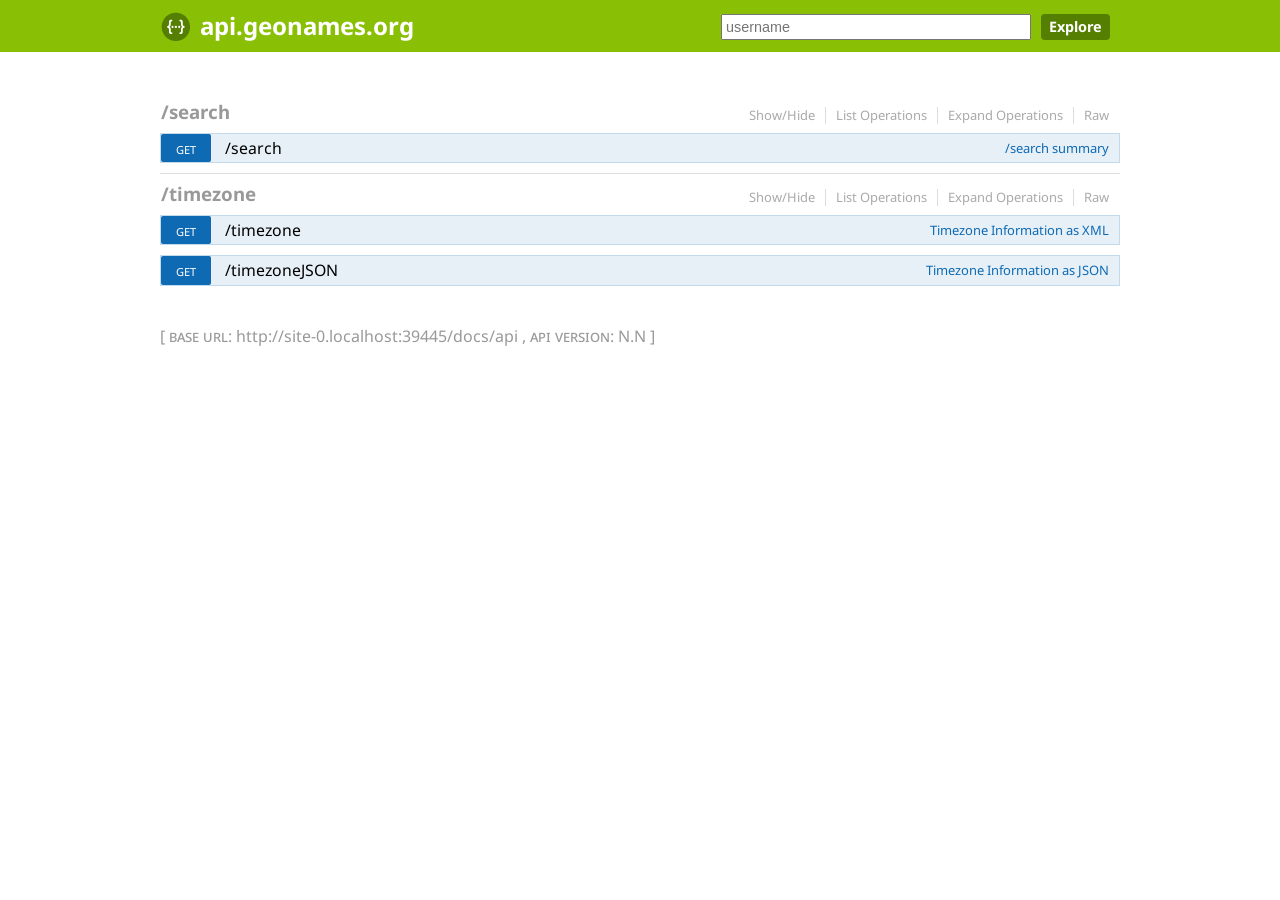
<file: index.html>
<!DOCTYPE html>
<html>
<head>

  <title>Papayer</title>

  <link href='//fonts.googleapis.com/css?family=Droid+Sans:400,700' rel='stylesheet' type='text/css'/>
  <link href='css/hightlight.default.css' media='screen' rel='stylesheet' type='text/css'/>
  <link href='css/screen.css' media='screen' rel='stylesheet' type='text/css'/>

</head>
<body>

  <div id="header">

    <div class="swagger-ui-wrap">

      <a id="logo" href="./">api.geonames.org</a>

      <form id="api_selector">

        <input type="hidden" id="input_baseUrl" name="baseUrl" placeholder="http://example.com/api"/>

        <div class='input'><input placeholder="username" id="input_apiKey" name="apiKey" type="text" value="demo"/></div>
        <div class='input'><a id="explore" href="#">Explore</a></div>

      </form>

    </div>

  </div>

  <div id="message-bar" class="swagger-ui-wrap">&nbsp;</div>
  <div id="swagger-ui-container" class="swagger-ui-wrap"></div>

  <script src='lib/jquery-1.8.0.min.js' type='text/javascript'></script>
  <script src='lib/jquery.slideto.min.js' type='text/javascript'></script>
  <script src='lib/jquery.wiggle.min.js' type='text/javascript'></script>
  <script src='lib/jquery.ba-bbq.min.js' type='text/javascript'></script>
  <script src='lib/handlebars-1.0.rc.1.js' type='text/javascript'></script>
  <script src='lib/underscore-min.js' type='text/javascript'></script>
  <script src='lib/backbone-min.js' type='text/javascript'></script>
  <script src='lib/swagger.js' type='text/javascript'></script>
  <script src='swagger-ui.js' type='text/javascript'></script>
  <script src='lib/highlight.7.3.pack.js' type='text/javascript'></script>

  <script type="text/javascript">
  
    $(function () {

      window.swaggerUi = new SwaggerUi
      (
        {
          discoveryUrl: location.origin + "/docs/api/api-docs.json",
          apiKeyName: "username",
          docExpansion: "list",

          dom_id: "swagger-ui-container",
          supportHeaderParams: false,
          supportedSubmitMethods: ['get', 'post', 'put'],

          onComplete: function( swaggerApi, swaggerUi )
          {
            $( 'pre code' ).each( function( i, e ) { hljs.highlightBlock( e ) } );
          },

          onFailure: function(data)
          {
          }
        }
      );

      window.swaggerUi.load();

    });

  </script>

</body>
</html>
</file>
<file: css/hightlight.default.css>
/*

Original style from softwaremaniacs.org (c) Ivan Sagalaev <Maniac@SoftwareManiacs.Org>

*/

pre code {
  display: block; padding: 0.5em;
  background: #F0F0F0;
}

pre code,
pre .subst,
pre .tag .title,
pre .lisp .title,
pre .clojure .built_in,
pre .nginx .title {
  color: black;
}

pre .string,
pre .title,
pre .constant,
pre .parent,
pre .tag .value,
pre .rules .value,
pre .rules .value .number,
pre .preprocessor,
pre .ruby .symbol,
pre .ruby .symbol .string,
pre .aggregate,
pre .template_tag,
pre .django .variable,
pre .smalltalk .class,
pre .addition,
pre .flow,
pre .stream,
pre .bash .variable,
pre .apache .tag,
pre .apache .cbracket,
pre .tex .command,
pre .tex .special,
pre .erlang_repl .function_or_atom,
pre .markdown .header {
  color: #800;
}

pre .comment,
pre .annotation,
pre .template_comment,
pre .diff .header,
pre .chunk,
pre .markdown .blockquote {
  color: #888;
}

pre .number,
pre .date,
pre .regexp,
pre .literal,
pre .smalltalk .symbol,
pre .smalltalk .char,
pre .go .constant,
pre .change,
pre .markdown .bullet,
pre .markdown .link_url {
  color: #080;
}

pre .label,
pre .javadoc,
pre .ruby .string,
pre .decorator,
pre .filter .argument,
pre .localvars,
pre .array,
pre .attr_selector,
pre .important,
pre .pseudo,
pre .pi,
pre .doctype,
pre .deletion,
pre .envvar,
pre .shebang,
pre .apache .sqbracket,
pre .nginx .built_in,
pre .tex .formula,
pre .erlang_repl .reserved,
pre .prompt,
pre .markdown .link_label,
pre .vhdl .attribute,
pre .clojure .attribute,
pre .coffeescript .property {
  color: #88F
}

pre .keyword,
pre .id,
pre .phpdoc,
pre .title,
pre .built_in,
pre .aggregate,
pre .css .tag,
pre .javadoctag,
pre .phpdoc,
pre .yardoctag,
pre .smalltalk .class,
pre .winutils,
pre .bash .variable,
pre .apache .tag,
pre .go .typename,
pre .tex .command,
pre .markdown .strong,
pre .request,
pre .status {
  font-weight: bold;
}

pre .markdown .emphasis {
  font-style: italic;
}

pre .nginx .built_in {
  font-weight: normal;
}

pre .coffeescript .javascript,
pre .javascript .xml,
pre .tex .formula,
pre .xml .javascript,
pre .xml .vbscript,
pre .xml .css,
pre .xml .cdata {
  opacity: 0.5;
}
</file>
<file: css/screen.css>
html, body, div, span, applet, object, iframe,
h1, h2, h3, h4, h5, h6, p, blockquote, pre,
a, abbr, acronym, address, big, cite, code,
del, dfn, em, img, ins, kbd, q, s, samp,
small, strike, strong, sub, sup, tt, var,
b, u, i, center,
dl, dt, dd, ol, ul, li,
fieldset, form, label, legend,
table, caption, tbody, tfoot, thead, tr, th, td,
article, aside, canvas, details, embed,
figure, figcaption, footer, header, hgroup,
menu, nav, output, ruby, section, summary,
time, mark, audio, video {
    margin: 0;
    padding: 0;
    border: 0;
    font-size: 100%;
    font: inherit;
    vertical-align: baseline;
}

body {
    line-height: 1;
}

ol, ul {
    list-style: none;
}

table {
    border-collapse: collapse;
    border-spacing: 0;
}

caption, th, td {
    text-align: left;
    font-weight: normal;
    vertical-align: middle;
}

q, blockquote {
    quotes: none;
}

q:before, q:after, blockquote:before, blockquote:after {
    content: "";
    content: none;
}

a img {
    border: none;
}

article, aside, details, figcaption, figure, footer, header, hgroup, menu, nav, section, summary {
    display: block;
}

h1 a, h2 a, h3 a, h4 a, h5 a, h6 a {
    text-decoration: none;
}

h1 a:hover, h2 a:hover, h3 a:hover, h4 a:hover, h5 a:hover, h6 a:hover {
    text-decoration: underline;
}

h1 span.divider, h2 span.divider, h3 span.divider, h4 span.divider, h5 span.divider, h6 span.divider {
    color: #aaaaaa;
}

h1 {
    color: black;
    font-size: 1.5em;
    line-height: 1.3em;
    padding: 10px 0 10px 0;
    font-family: "Droid Sans", sans-serif;
    font-weight: bold;
}

h2 {
    color: black;
    font-size: 1.3em;
    padding: 10px 0 10px 0;
}

h2 a {
    color: black;
}

h2 span.sub {
    font-size: 0.7em;
    color: #999999;
    font-style: italic;
}

h2 span.sub a {
    color: #777777;
}

h3 {
    color: black;
    font-size: 1.1em;
    padding: 10px 0 10px 0;
}

.heading_with_menu {
    float: none;
    clear: both;
    overflow: hidden;
    display: block;
}

.heading_with_menu h1, .heading_with_menu h2, .heading_with_menu h3, .heading_with_menu h4, .heading_with_menu h5, .heading_with_menu h6 {
    display: block;
    clear: none;
    float: left;
    -moz-box-sizing: border-box;
    -webkit-box-sizing: border-box;
    -ms-box-sizing: border-box;
    box-sizing: border-box;
    width: 60%;
}

.heading_with_menu ul {
    display: block;
    clear: none;
    float: right;
    -moz-box-sizing: border-box;
    -webkit-box-sizing: border-box;
    -ms-box-sizing: border-box;
    box-sizing: border-box;
    margin-top: 10px;
}

input.parameter {
    width: 300px;
    border: 1px solid #aaa;
}

.body-textarea {
    width: 300px;
    height: 100px;
    border: 1px solid #aaa;
}

p {
    line-height: 1.4em;
    padding: 0 0 10px;
    color: #333333;
}

ol {
    margin: 0px 0 10px;
    padding: 0 0 0 18px;
    list-style-type: decimal;
}

ol li {
    padding: 5px 0px;
    font-size: 0.9em;
    color: #333333;
}

.markdown h3 {
    color: #547f00;
}

.markdown h4 {
    color: #666666;
}

.markdown pre {
    font-family: "Anonymous Pro", "Menlo", "Consolas", "Bitstream Vera Sans Mono", "Courier New", monospace;
    background-color: #fcf6db;
    border: 1px solid #e5e0c6;
    padding: 10px;
    margin: 0 0 10px 0;
}

.markdown pre code {
    line-height: 1.6em;
}

.markdown p code, .markdown li code {
    font-family: "Anonymous Pro", "Menlo", "Consolas", "Bitstream Vera Sans Mono", "Courier New", monospace;
    background-color: #f0f0f0;
    color: black;
    padding: 1px 3px;
}

.markdown ol, .markdown ul {
    font-family: "Droid Sans", sans-serif;
    margin: 5px 0 10px;
    padding: 0 0 0 18px;
    list-style-type: disc;
}

.markdown ol li, .markdown ul li {
    padding: 3px 0px;
    line-height: 1.4em;
    color: #333333;
}

div.gist {
    margin: 20px 0 25px 0 !important;
}

p.big, div.big p {
    font-size: 1em;
    margin-bottom: 10px;
}

span.weak {
    color: #666666;
}

span.blank, span.empty {
    color: #888888;
    font-style: italic;
}

a {
    color: #547f00;
}

b, strong {
    font-family: "Droid Sans", sans-serif;
    font-weight: bold;
}

.code {
    font-family: "Anonymous Pro", "Menlo", "Consolas", "Bitstream Vera Sans Mono", "Courier New", monospace;
}

pre {
    font-family: "Anonymous Pro", "Menlo", "Consolas", "Bitstream Vera Sans Mono", "Courier New", monospace;
    background-color: #fcf6db;
    border: 1px solid #e5e0c6;
    padding: 10px;
}

pre code {
    line-height: 1.6em;
}

.required {
    font-weight: bold;
}

table.fullwidth {
    width: 100%;
}

table thead tr th {
    padding: 5px;
    font-size: 0.9em;
    color: #666666;
    border-bottom: 1px solid #999999;
}

table tbody tr.offset {
    background-color: #f5f5f5;
}

table tbody tr td {
    padding: 6px;
    font-size: 0.9em;
    border-bottom: 1px solid #cccccc;
    vertical-align: top;
    line-height: 1.3em;
}

table tbody tr:last-child td {
    border-bottom: none;
}

table tbody tr.offset {
    background-color: #f0f0f0;
}

form.form_box {
    background-color: #ebf3f9;
    border: 1px solid #c3d9ec;
    padding: 10px;
}

form.form_box label {
    color: #0f6ab4 !important;
}

form.form_box input[type=submit] {
    display: block;
    padding: 10px;
}

form.form_box p {
    font-size: 0.9em;
    padding: 0 0 15px;
    color: #7e7b6d;
}

form.form_box p a {
    color: #646257;
}

form.form_box p strong {
    color: black;
}

form.form_box p.weak {
    font-size: 0.8em;
}

form.formtastic fieldset.inputs ol li p.inline-hints {
    margin-left: 0;
    font-style: italic;
    font-size: 0.9em;
    margin: 0;
}

form.formtastic fieldset.inputs ol li label {
    display: block;
    clear: both;
    width: auto;
    padding: 0 0 3px;
    color: #666666;
}

form.formtastic fieldset.inputs ol li label abbr {
    padding-left: 3px;
    color: #888888;
}

form.formtastic fieldset.inputs ol li.required label {
    color: black;
}

form.formtastic fieldset.inputs ol li.string input, form.formtastic fieldset.inputs ol li.url input, form.formtastic fieldset.inputs ol li.numeric input {
    display: block;
    padding: 4px;
    width: auto;
    clear: both;
}

form.formtastic fieldset.inputs ol li.string input.title, form.formtastic fieldset.inputs ol li.url input.title, form.formtastic fieldset.inputs ol li.numeric input.title {
    font-size: 1.3em;
}

form.formtastic fieldset.inputs ol li.text textarea {
    font-family: "Droid Sans", sans-serif;
    height: 250px;
    padding: 4px;
    display: block;
    clear: both;
}

form.formtastic fieldset.inputs ol li.select select {
    display: block;
    clear: both;
}

form.formtastic fieldset.inputs ol li.boolean {
    float: none;
    clear: both;
    overflow: hidden;
    display: block;
}

form.formtastic fieldset.inputs ol li.boolean input {
    display: block;
    float: left;
    clear: none;
    margin: 0 5px 0 0;
}

form.formtastic fieldset.inputs ol li.boolean label {
    display: block;
    float: left;
    clear: none;
    margin: 0;
    padding: 0;
}

form.formtastic fieldset.buttons {
    margin: 0;
    padding: 0;
}

form.fullwidth ol li.string input, form.fullwidth ol li.url input, form.fullwidth ol li.text textarea, form.fullwidth ol li.numeric input {
    width: 500px !important;
}

body {
    font-family: "Droid Sans", sans-serif;
}

body #content_message {
    margin: 10px 15px;
    font-style: italic;
    color: #999999;
}

body #header {
    background-color: #89bf04;
    padding: 14px;
}

body #header a#logo {
    font-size: 1.5em;
    font-weight: bold;
    text-decoration: none;
    background: transparent url(../images/logo_small.png) no-repeat left center;
    padding: 20px 0 20px 40px;
    color: white;
}

body #header form#api_selector {
    display: block;
    clear: none;
    float: right;
}

body #header form#api_selector .input {
    display: block;
    clear: none;
    float: left;
    margin: 0 10px 0 0;
}

body #header form#api_selector .input input {
    font-size: 0.9em;
    padding: 3px;
    margin: 0;
}

body #header form#api_selector .input input#input_baseUrl {
    width: 400px;
}

body #header form#api_selector .input input#input_apiKey {
    width: 300px;
}

body #header form#api_selector .input a#explore {
    display: block;
    text-decoration: none;
    font-weight: bold;
    padding: 6px 8px;
    font-size: 0.9em;
    color: white;
    background-color: #547f00;
    -moz-border-radius: 4px;
    -webkit-border-radius: 4px;
    -o-border-radius: 4px;
    -ms-border-radius: 4px;
    -khtml-border-radius: 4px;
    border-radius: 4px;
}

body #header form#api_selector .input a#explore:hover {
    background-color: #547f00;
}

body p#colophon {
    margin: 0 15px 40px 15px;
    padding: 10px 0;
    font-size: 0.8em;
    border-top: 1px solid #dddddd;
    font-family: "Droid Sans", sans-serif;
    color: #999999;
    font-style: italic;
}

body p#colophon a {
    text-decoration: none;
    color: #547f00;
}

body ul#resources {
    font-family: "Droid Sans", sans-serif;
    font-size: 0.9em;
}

body ul#resources li.resource {
    border-bottom: 1px solid #dddddd;
}

body ul#resources li.resource:last-child {
    border-bottom: none;
}

body ul#resources li.resource div.heading {
    border: 1px solid transparent;
    float: none;
    clear: both;
    overflow: hidden;
    display: block;
}

body ul#resources li.resource div.heading h2 {
    color: #999999;
    padding-left: 0;
    display: block;
    clear: none;
    float: left;
    font-family: "Droid Sans", sans-serif;
    font-weight: bold;
}

body ul#resources li.resource div.heading h2 a {
    color: #999999;
}

body ul#resources li.resource div.heading h2 a:hover {
    color: black;
}

body ul#resources li.resource div.heading ul.options {
    overflow: hidden;
    padding: 0;
    display: block;
    clear: none;
    float: right;
    margin: 14px 10px 0 0;
}

body ul#resources li.resource div.heading ul.options li {
    float: left;
    clear: none;
    margin: 0;
    padding: 2px 10px;
    border-right: 1px solid #dddddd;
}

body ul#resources li.resource div.heading ul.options li:first-child, body ul#resources li.resource div.heading ul.options li.first {
    padding-left: 0;
}

body ul#resources li.resource div.heading ul.options li:last-child, body ul#resources li.resource div.heading ul.options li.last {
    padding-right: 0;
    border-right: none;
}

body ul#resources li.resource div.heading ul.options li {
    color: #666666;
    font-size: 0.9em;
}

body ul#resources li.resource div.heading ul.options li a {
    color: #aaaaaa;
    text-decoration: none;
}

body ul#resources li.resource div.heading ul.options li a:hover {
    text-decoration: underline;
    color: black;
}

body ul#resources li.resource:hover div.heading h2 a, body ul#resources li.resource.active div.heading h2 a {
    color: black;
}

body ul#resources li.resource:hover div.heading ul.options li a, body ul#resources li.resource.active div.heading ul.options li a {
    color: #555555;
}

body ul#resources li.resource ul.endpoints li.endpoint ul.operations li.operation code {
    background-color: #fff;
    border-radius: 2px;
    padding-left: 4px;
    padding-right: 4px;
}

body ul#resources li.resource ul.endpoints li.endpoint ul.operations li.operation.get {
    float: none;
    clear: both;
    overflow: hidden;
    display: block;
    margin: 0 0 10px;
    padding: 0;
}

body ul#resources li.resource ul.endpoints li.endpoint ul.operations li.operation.get div.heading {
    float: none;
    clear: both;
    overflow: hidden;
    display: block;
    margin: 0;
    padding: 0;
    background-color: #e7f0f7;
    border: 1px solid #c3d9ec;
}

body ul#resources li.resource ul.endpoints li.endpoint ul.operations li.operation.get div.heading h3 {
    display: block;
    clear: none;
    float: left;
    width: auto;
    margin: 0;
    padding: 0;
    line-height: 1.1em;
    color: black;
}

body ul#resources li.resource ul.endpoints li.endpoint ul.operations li.operation.get div.heading h3 span {
    margin: 0;
    padding: 0;
}

body ul#resources li.resource ul.endpoints li.endpoint ul.operations li.operation.get div.heading h3 span.http_method a {
    text-transform: uppercase;
    background-color: #0f6ab4;
    text-decoration: none;
    color: white;
    display: inline-block;
    width: 50px;
    font-size: 0.7em;
    text-align: center;
    padding: 7px 0 4px 0;
    -moz-border-radius: 2px;
    -webkit-border-radius: 2px;
    -o-border-radius: 2px;
    -ms-border-radius: 2px;
    -khtml-border-radius: 2px;
    border-radius: 2px;
}

body ul#resources li.resource ul.endpoints li.endpoint ul.operations li.operation.get div.heading h3 span.path {
    padding-left: 10px;
}

body ul#resources li.resource ul.endpoints li.endpoint ul.operations li.operation.get div.heading h3 span.path a {
    color: black;
    text-decoration: none;
}

body ul#resources li.resource ul.endpoints li.endpoint ul.operations li.operation.get div.heading h3 span.path a:hover {
    text-decoration: underline;
}

body ul#resources li.resource ul.endpoints li.endpoint ul.operations li.operation.get div.heading ul.options {
    overflow: hidden;
    padding: 0;
    display: block;
    clear: none;
    float: right;
    margin: 6px 10px 0 0;
}

body ul#resources li.resource ul.endpoints li.endpoint ul.operations li.operation.get div.heading ul.options li {
    float: left;
    clear: none;
    margin: 0;
    padding: 2px 10px;
    border-right: 1px solid #dddddd;
}

body ul#resources li.resource ul.endpoints li.endpoint ul.operations li.operation.get div.heading ul.options li:first-child, body ul#resources li.resource ul.endpoints li.endpoint ul.operations li.operation.get div.heading ul.options li.first {
    padding-left: 0;
}

body ul#resources li.resource ul.endpoints li.endpoint ul.operations li.operation.get div.heading ul.options li:last-child, body ul#resources li.resource ul.endpoints li.endpoint ul.operations li.operation.get div.heading ul.options li.last {
    padding-right: 0;
    border-right: none;
}

body ul#resources li.resource ul.endpoints li.endpoint ul.operations li.operation.get div.heading ul.options li {
    border-right-color: #c3d9ec;
    color: #0f6ab4;
    font-size: 0.9em;
}

body ul#resources li.resource ul.endpoints li.endpoint ul.operations li.operation.get div.heading ul.options li a {
    color: #0f6ab4;
    text-decoration: none;
}

body ul#resources li.resource ul.endpoints li.endpoint ul.operations li.operation.get div.heading ul.options li a:hover, body ul#resources li.resource ul.endpoints li.endpoint ul.operations li.operation.get div.heading ul.options li a:active, body ul#resources li.resource ul.endpoints li.endpoint ul.operations li.operation.get div.heading ul.options li a.active {
    text-decoration: underline;
}

body ul#resources li.resource ul.endpoints li.endpoint ul.operations li.operation.get div.content {
    background-color: #ebf3f9;
    border: 1px solid #c3d9ec;
    border-top: none;
    padding: 10px;
    -moz-border-radius-bottomleft: 6px;
    -webkit-border-bottom-left-radius: 6px;
    -o-border-bottom-left-radius: 6px;
    -ms-border-bottom-left-radius: 6px;
    -khtml-border-bottom-left-radius: 6px;
    border-bottom-left-radius: 6px;
    -moz-border-radius-bottomright: 6px;
    -webkit-border-bottom-right-radius: 6px;
    -o-border-bottom-right-radius: 6px;
    -ms-border-bottom-right-radius: 6px;
    -khtml-border-bottom-right-radius: 6px;
    border-bottom-right-radius: 6px;
    margin: 0 0 20px;
}

body ul#resources li.resource ul.endpoints li.endpoint ul.operations li.operation.get div.content h4 {
    color: #0f6ab4;
    font-size: 1.1em;
    margin: 0;
    padding: 15px 0 5px;
}

body ul#resources li.resource ul.endpoints li.endpoint ul.operations li.operation.get div.content form input[type='text'].error {
    outline: 2px solid black;
    outline-color: #cc0000;
}

body ul#resources li.resource ul.endpoints li.endpoint ul.operations li.operation.get div.content div.sandbox_header {
    float: none;
    clear: both;
    overflow: hidden;
    display: block;
}

body ul#resources li.resource ul.endpoints li.endpoint ul.operations li.operation.get div.content div.sandbox_header input.submit {
    display: block;
    clear: none;
    float: left;
    padding: 6px 8px;
}

body ul#resources li.resource ul.endpoints li.endpoint ul.operations li.operation.get div.content div.sandbox_header img {
    display: block;
    clear: none;
    float: right;
}

body ul#resources li.resource ul.endpoints li.endpoint ul.operations li.operation.get div.content div.sandbox_header a {
    padding: 4px 0 0 10px;
    color: #6fa5d2;
    display: inline-block;
    font-size: 0.9em;
}

body ul#resources li.resource ul.endpoints li.endpoint ul.operations li.operation.get div.content div.response div.block pre {
    font-family: "Anonymous Pro", "Menlo", "Consolas", "Bitstream Vera Sans Mono", "Courier New", monospace;
    padding: 10px;
    font-size: 0.9em;
    max-height: 400px;
    overflow-y: auto;
}

body ul#resources li.resource ul.endpoints li.endpoint ul.operations li.operation.get div.content div.response div.block pre code {
    background-color: transparent;
    border-radius: 0;
    padding-left: 0;
    padding-right: 0;
  }

body ul#resources li.resource ul.endpoints li.endpoint ul.operations li.operation.post {
    float: none;
    clear: both;
    overflow: hidden;
    display: block;
    margin: 0 0 10px;
    padding: 0;
}

body ul#resources li.resource ul.endpoints li.endpoint ul.operations li.operation.post div.heading {
    float: none;
    clear: both;
    overflow: hidden;
    display: block;
    margin: 0;
    padding: 0;
    background-color: #e7f6ec;
    border: 1px solid #c3e8d1;
}

body ul#resources li.resource ul.endpoints li.endpoint ul.operations li.operation.post div.heading h3 {
    display: block;
    clear: none;
    float: left;
    width: auto;
    margin: 0;
    padding: 0;
    line-height: 1.1em;
    color: black;
}

body ul#resources li.resource ul.endpoints li.endpoint ul.operations li.operation.post div.heading h3 span {
    margin: 0;
    padding: 0;
}

body ul#resources li.resource ul.endpoints li.endpoint ul.operations li.operation.post div.heading h3 span.http_method a {
    text-transform: uppercase;
    background-color: #10a54a;
    text-decoration: none;
    color: white;
    display: inline-block;
    width: 50px;
    font-size: 0.7em;
    text-align: center;
    padding: 7px 0 4px 0;
    -moz-border-radius: 2px;
    -webkit-border-radius: 2px;
    -o-border-radius: 2px;
    -ms-border-radius: 2px;
    -khtml-border-radius: 2px;
    border-radius: 2px;
}

body ul#resources li.resource ul.endpoints li.endpoint ul.operations li.operation.post div.heading h3 span.path {
    padding-left: 10px;
}

body ul#resources li.resource ul.endpoints li.endpoint ul.operations li.operation.post div.heading h3 span.path a {
    color: black;
    text-decoration: none;
}

body ul#resources li.resource ul.endpoints li.endpoint ul.operations li.operation.post div.heading h3 span.path a:hover {
    text-decoration: underline;
}

body ul#resources li.resource ul.endpoints li.endpoint ul.operations li.operation.post div.heading ul.options {
    overflow: hidden;
    padding: 0;
    display: block;
    clear: none;
    float: right;
    margin: 6px 10px 0 0;
}

body ul#resources li.resource ul.endpoints li.endpoint ul.operations li.operation.post div.heading ul.options li {
    float: left;
    clear: none;
    margin: 0;
    padding: 2px 10px;
    border-right: 1px solid #dddddd;
}

body ul#resources li.resource ul.endpoints li.endpoint ul.operations li.operation.post div.heading ul.options li:first-child, body ul#resources li.resource ul.endpoints li.endpoint ul.operations li.operation.post div.heading ul.options li.first {
    padding-left: 0;
}

body ul#resources li.resource ul.endpoints li.endpoint ul.operations li.operation.post div.heading ul.options li:last-child, body ul#resources li.resource ul.endpoints li.endpoint ul.operations li.operation.post div.heading ul.options li.last {
    padding-right: 0;
    border-right: none;
}

body ul#resources li.resource ul.endpoints li.endpoint ul.operations li.operation.post div.heading ul.options li {
    border-right-color: #c3e8d1;
    color: #10a54a;
    font-size: 0.9em;
}

body ul#resources li.resource ul.endpoints li.endpoint ul.operations li.operation.post div.heading ul.options li a {
    color: #10a54a;
    text-decoration: none;
}

body ul#resources li.resource ul.endpoints li.endpoint ul.operations li.operation.post div.heading ul.options li a:hover, body ul#resources li.resource ul.endpoints li.endpoint ul.operations li.operation.post div.heading ul.options li a:active, body ul#resources li.resource ul.endpoints li.endpoint ul.operations li.operation.post div.heading ul.options li a.active {
    text-decoration: underline;
}

body ul#resources li.resource ul.endpoints li.endpoint ul.operations li.operation.post div.content {
    background-color: #ebf7f0;
    border: 1px solid #c3e8d1;
    border-top: none;
    padding: 10px;
    -moz-border-radius-bottomleft: 6px;
    -webkit-border-bottom-left-radius: 6px;
    -o-border-bottom-left-radius: 6px;
    -ms-border-bottom-left-radius: 6px;
    -khtml-border-bottom-left-radius: 6px;
    border-bottom-left-radius: 6px;
    -moz-border-radius-bottomright: 6px;
    -webkit-border-bottom-right-radius: 6px;
    -o-border-bottom-right-radius: 6px;
    -ms-border-bottom-right-radius: 6px;
    -khtml-border-bottom-right-radius: 6px;
    border-bottom-right-radius: 6px;
    margin: 0 0 20px;
}

body ul#resources li.resource ul.endpoints li.endpoint ul.operations li.operation.post div.content h4 {
    color: #10a54a;
    font-size: 1.1em;
    margin: 0;
    padding: 15px 0 5px;
}

body ul#resources li.resource ul.endpoints li.endpoint ul.operations li.operation.post div.content form input[type='text'].error {
    outline: 2px solid black;
    outline-color: #cc0000;
}

body ul#resources li.resource ul.endpoints li.endpoint ul.operations li.operation.post div.content div.sandbox_header {
    float: none;
    clear: both;
    overflow: hidden;
    display: block;
}

body ul#resources li.resource ul.endpoints li.endpoint ul.operations li.operation.post div.content div.sandbox_header input.submit {
    display: block;
    clear: none;
    float: left;
    padding: 6px 8px;
}

body ul#resources li.resource ul.endpoints li.endpoint ul.operations li.operation.post div.content div.sandbox_header img {
    display: block;
    clear: none;
    float: right;
}

body ul#resources li.resource ul.endpoints li.endpoint ul.operations li.operation.post div.content div.sandbox_header a {
    padding: 4px 0 0 10px;
    color: #6fc992;
    display: inline-block;
    font-size: 0.9em;
}

body ul#resources li.resource ul.endpoints li.endpoint ul.operations li.operation.post div.content div.response div.block pre {
    font-family: "Anonymous Pro", "Menlo", "Consolas", "Bitstream Vera Sans Mono", "Courier New", monospace;
    padding: 10px;
    font-size: 0.9em;
    max-height: 400px;
    overflow-y: auto;
}

body ul#resources li.resource ul.endpoints li.endpoint ul.operations li.operation.put {
    float: none;
    clear: both;
    overflow: hidden;
    display: block;
    margin: 0 0 10px;
    padding: 0;
}

body ul#resources li.resource ul.endpoints li.endpoint ul.operations li.operation.put div.heading {
    float: none;
    clear: both;
    overflow: hidden;
    display: block;
    margin: 0;
    padding: 0;
    background-color: #f9f2e9;
    border: 1px solid #f0e0ca;
}

body ul#resources li.resource ul.endpoints li.endpoint ul.operations li.operation.put div.heading h3 {
    display: block;
    clear: none;
    float: left;
    width: auto;
    margin: 0;
    padding: 0;
    line-height: 1.1em;
    color: black;
}

body ul#resources li.resource ul.endpoints li.endpoint ul.operations li.operation.put div.heading h3 span {
    margin: 0;
    padding: 0;
}

body ul#resources li.resource ul.endpoints li.endpoint ul.operations li.operation.put div.heading h3 span.http_method a {
    text-transform: uppercase;
    background-color: #c5862b;
    text-decoration: none;
    color: white;
    display: inline-block;
    width: 50px;
    font-size: 0.7em;
    text-align: center;
    padding: 7px 0 4px;
    -moz-border-radius: 2px;
    -webkit-border-radius: 2px;
    -o-border-radius: 2px;
    -ms-border-radius: 2px;
    -khtml-border-radius: 2px;
    border-radius: 2px;
}

body ul#resources li.resource ul.endpoints li.endpoint ul.operations li.operation.put div.heading h3 span.path {
    padding-left: 10px;
}

body ul#resources li.resource ul.endpoints li.endpoint ul.operations li.operation.put div.heading h3 span.path a {
    color: black;
    text-decoration: none;
}

body ul#resources li.resource ul.endpoints li.endpoint ul.operations li.operation.put div.heading h3 span.path a:hover {
    text-decoration: underline;
}

body ul#resources li.resource ul.endpoints li.endpoint ul.operations li.operation.put div.heading ul.options {
    overflow: hidden;
    padding: 0;
    display: block;
    clear: none;
    float: right;
    margin: 6px 10px 0 0;
}

body ul#resources li.resource ul.endpoints li.endpoint ul.operations li.operation.put div.heading ul.options li {
    float: left;
    clear: none;
    margin: 0;
    padding: 2px 10px;
    border-right: 1px solid #dddddd;
}

body ul#resources li.resource ul.endpoints li.endpoint ul.operations li.operation.put div.heading ul.options li:first-child, body ul#resources li.resource ul.endpoints li.endpoint ul.operations li.operation.put div.heading ul.options li.first {
    padding-left: 0;
}

body ul#resources li.resource ul.endpoints li.endpoint ul.operations li.operation.put div.heading ul.options li:last-child, body ul#resources li.resource ul.endpoints li.endpoint ul.operations li.operation.put div.heading ul.options li.last {
    padding-right: 0;
    border-right: none;
}

body ul#resources li.resource ul.endpoints li.endpoint ul.operations li.operation.put div.heading ul.options li {
    border-right-color: #f0e0ca;
    color: #c5862b;
    font-size: 0.9em;
}

body ul#resources li.resource ul.endpoints li.endpoint ul.operations li.operation.put div.heading ul.options li a {
    color: #c5862b;
    text-decoration: none;
}

body ul#resources li.resource ul.endpoints li.endpoint ul.operations li.operation.put div.heading ul.options li a:hover, body ul#resources li.resource ul.endpoints li.endpoint ul.operations li.operation.put div.heading ul.options li a:active, body ul#resources li.resource ul.endpoints li.endpoint ul.operations li.operation.put div.heading ul.options li a.active {
    text-decoration: underline;
}

body ul#resources li.resource ul.endpoints li.endpoint ul.operations li.operation.put div.content {
    background-color: #faf5ee;
    border: 1px solid #f0e0ca;
    border-top: none;
    padding: 10px;
    -moz-border-radius-bottomleft: 6px;
    -webkit-border-bottom-left-radius: 6px;
    -o-border-bottom-left-radius: 6px;
    -ms-border-bottom-left-radius: 6px;
    -khtml-border-bottom-left-radius: 6px;
    border-bottom-left-radius: 6px;
    -moz-border-radius-bottomright: 6px;
    -webkit-border-bottom-right-radius: 6px;
    -o-border-bottom-right-radius: 6px;
    -ms-border-bottom-right-radius: 6px;
    -khtml-border-bottom-right-radius: 6px;
    border-bottom-right-radius: 6px;
    margin: 0 0 20px;
}

body ul#resources li.resource ul.endpoints li.endpoint ul.operations li.operation.put div.content h4 {
    color: #c5862b;
    font-size: 1.1em;
    margin: 0;
    padding: 15px 0 5px;
}

body ul#resources li.resource ul.endpoints li.endpoint ul.operations li.operation.put div.content form input[type='text'].error {
    outline: 2px solid black;
    outline-color: #cc0000;
}

body ul#resources li.resource ul.endpoints li.endpoint ul.operations li.operation.put div.content div.sandbox_header {
    float: none;
    clear: both;
    overflow: hidden;
    display: block;
}

body ul#resources li.resource ul.endpoints li.endpoint ul.operations li.operation.put div.content div.sandbox_header input.submit {
    display: block;
    clear: none;
    float: left;
    padding: 6px 8px;
}

body ul#resources li.resource ul.endpoints li.endpoint ul.operations li.operation.put div.content div.sandbox_header img {
    display: block;
    clear: none;
    float: right;
}

body ul#resources li.resource ul.endpoints li.endpoint ul.operations li.operation.put div.content div.sandbox_header a {
    padding: 4px 0 0 10px;
    color: #dcb67f;
    display: inline-block;
    font-size: 0.9em;
}

body ul#resources li.resource ul.endpoints li.endpoint ul.operations li.operation.put div.content div.response div.block pre {
    font-family: "Anonymous Pro", "Menlo", "Consolas", "Bitstream Vera Sans Mono", "Courier New", monospace;
    padding: 10px;
    font-size: 0.9em;
    max-height: 400px;
    overflow-y: auto;
}

body ul#resources li.resource ul.endpoints li.endpoint ul.operations li.operation.patch {
    float: none;
    clear: both;
    overflow: hidden;
    display: block;
    margin: 0 0 10px;
    padding: 0;
}

body ul#resources li.resource ul.endpoints li.endpoint ul.operations li.operation.patch div.heading {
    float: none;
    clear: both;
    overflow: hidden;
    display: block;
    margin: 0;
    padding: 0;
    background-color: #FCE9E3;
    border: 1px solid #F5D5C3;
}

body ul#resources li.resource ul.endpoints li.endpoint ul.operations li.operation.patch div.heading h3 {
    display: block;
    clear: none;
    float: left;
    width: auto;
    margin: 0;
    padding: 0;
    line-height: 1.1em;
    color: black;
}

body ul#resources li.resource ul.endpoints li.endpoint ul.operations li.operation.patch div.heading h3 span {
    margin: 0;
    padding: 0;
}

body ul#resources li.resource ul.endpoints li.endpoint ul.operations li.operation.patch div.heading h3 span.http_method a {
    text-transform: uppercase;
    background-color: #D38042;
    text-decoration: none;
    color: white;
    display: inline-block;
    width: 50px;
    font-size: 0.7em;
    text-align: center;
    padding: 7px 0 4px 0;
    -moz-border-radius: 2px;
    -webkit-border-radius: 2px;
    -o-border-radius: 2px;
    -ms-border-radius: 2px;
    -khtml-border-radius: 2px;
    border-radius: 2px;
}

body ul#resources li.resource ul.endpoints li.endpoint ul.operations li.operation.patch div.heading h3 span.path {
    padding-left: 10px;
}

body ul#resources li.resource ul.endpoints li.endpoint ul.operations li.operation.patch div.heading h3 span.path a {
    color: black;
    text-decoration: none;
}

body ul#resources li.resource ul.endpoints li.endpoint ul.operations li.operation.patch div.heading h3 span.path a:hover {
    text-decoration: underline;
}

body ul#resources li.resource ul.endpoints li.endpoint ul.operations li.operation.patch div.heading ul.options {
    overflow: hidden;
    padding: 0;
    display: block;
    clear: none;
    float: right;
    margin: 6px 10px 0 0;
}

body ul#resources li.resource ul.endpoints li.endpoint ul.operations li.operation.patch div.heading ul.options li {
    float: left;
    clear: none;
    margin: 0;
    padding: 2px 10px;
    border-right: 1px solid #dddddd;
}

body ul#resources li.resource ul.endpoints li.endpoint ul.operations li.operation.patch div.heading ul.options li:first-child, body ul#resources li.resource ul.endpoints li.endpoint ul.operations li.operation.patch div.heading ul.options li.first {
    padding-left: 0;
}

body ul#resources li.resource ul.endpoints li.endpoint ul.operations li.operation.patch div.heading ul.options li:last-child, body ul#resources li.resource ul.endpoints li.endpoint ul.operations li.operation.patch div.heading ul.options li.last {
    padding-right: 0;
    border-right: none;
}

body ul#resources li.resource ul.endpoints li.endpoint ul.operations li.operation.patch div.heading ul.options li {
    border-right-color: #f0cecb;
    color: #D38042;
    font-size: 0.9em;
}

body ul#resources li.resource ul.endpoints li.endpoint ul.operations li.operation.patch div.heading ul.options li a {
    color: #D38042;
    text-decoration: none;
}

body ul#resources li.resource ul.endpoints li.endpoint ul.operations li.operation.patch div.heading ul.options li a:hover, body ul#resources li.resource ul.endpoints li.endpoint ul.operations li.operation.patch div.heading ul.options li a:active, body ul#resources li.resource ul.endpoints li.endpoint ul.operations li.operation.patch div.heading ul.options li a.active {
    text-decoration: underline;
}

body ul#resources li.resource ul.endpoints li.endpoint ul.operations li.operation.patch div.content {
    background-color: #faf0ef;
    border: 1px solid #f0cecb;
    border-top: none;
    padding: 10px;
    -moz-border-radius-bottomleft: 6px;
    -webkit-border-bottom-left-radius: 6px;
    -o-border-bottom-left-radius: 6px;
    -ms-border-bottom-left-radius: 6px;
    -khtml-border-bottom-left-radius: 6px;
    border-bottom-left-radius: 6px;
    -moz-border-radius-bottomright: 6px;
    -webkit-border-bottom-right-radius: 6px;
    -o-border-bottom-right-radius: 6px;
    -ms-border-bottom-right-radius: 6px;
    -khtml-border-bottom-right-radius: 6px;
    border-bottom-right-radius: 6px;
    margin: 0 0 20px;
}

body ul#resources li.resource ul.endpoints li.endpoint ul.operations li.operation.patch div.content h4 {
    color: #D38042;
    font-size: 1.1em;
    margin: 0;
    padding: 15px 0 5px;
}

body ul#resources li.resource ul.endpoints li.endpoint ul.operations li.operation.patch div.content form input[type='text'].error {
    outline: 2px solid black;
    outline-color: #F5D5C3;
}

body ul#resources li.resource ul.endpoints li.endpoint ul.operations li.operation.patch div.content div.sandbox_header {
    float: none;
    clear: both;
    overflow: hidden;
    display: block;
}

body ul#resources li.resource ul.endpoints li.endpoint ul.operations li.operation.patch div.content div.sandbox_header input.submit {
    display: block;
    clear: none;
    float: left;
    padding: 6px 8px;
}

body ul#resources li.resource ul.endpoints li.endpoint ul.operations li.operation.patch div.content div.sandbox_header img {
    display: block;
    clear: none;
    float: right;
}

body ul#resources li.resource ul.endpoints li.endpoint ul.operations li.operation.patch div.content div.sandbox_header a {
    padding: 4px 0 0 10px;
    color: #dcb67f;
    display: inline-block;
    font-size: 0.9em;
}

body ul#resources li.resource ul.endpoints li.endpoint ul.operations li.operation.patch div.content div.response div.block pre {
    font-family: "Anonymous Pro", "Menlo", "Consolas", "Bitstream Vera Sans Mono", "Courier New", monospace;
    padding: 10px;
    font-size: 0.9em;
    max-height: 400px;
    overflow-y: auto;
}

body ul#resources li.resource ul.endpoints li.endpoint ul.operations li.operation.head {
    float: none;
    clear: both;
    overflow: hidden;
    display: block;
    margin: 0 0 10px 0;
    padding: 0 0 0 0px;
}

body ul#resources li.resource ul.endpoints li.endpoint ul.operations li.operation.head div.heading {
    float: none;
    clear: both;
    overflow: hidden;
    display: block;
    margin: 0 0 0 0;
    padding: 0;
    background-color: #fcffcd;
    border: 1px solid black;
    border-color: #ffd20f;
}

body ul#resources li.resource ul.endpoints li.endpoint ul.operations li.operation.head div.heading h3 {
    display: block;
    clear: none;
    float: left;
    width: auto;
    margin: 0;
    padding: 0;
    line-height: 1.1em;
    color: black;
}

body ul#resources li.resource ul.endpoints li.endpoint ul.operations li.operation.head div.heading h3 span {
    margin: 0;
    padding: 0;
}

body ul#resources li.resource ul.endpoints li.endpoint ul.operations li.operation.head div.heading h3 span.http_method a {
    text-transform: uppercase;
    background-color: #ffd20f;
    text-decoration: none;
    color: white;
    display: inline-block;
    width: 50px;
    font-size: 0.7em;
    text-align: center;
    padding: 7px 0 4px 0;
    -moz-border-radius: 2px;
    -webkit-border-radius: 2px;
    -o-border-radius: 2px;
    -ms-border-radius: 2px;
    -khtml-border-radius: 2px;
    border-radius: 2px;
}

body ul#resources li.resource ul.endpoints li.endpoint ul.operations li.operation.head div.heading h3 span.path {
    padding-left: 10px;
}

body ul#resources li.resource ul.endpoints li.endpoint ul.operations li.operation.head div.heading h3 span.path a {
    color: black;
    text-decoration: none;
}

body ul#resources li.resource ul.endpoints li.endpoint ul.operations li.operation.head div.heading h3 span.path a:hover {
    text-decoration: underline;
}

body ul#resources li.resource ul.endpoints li.endpoint ul.operations li.operation.head div.heading ul.options {
    float: none;
    clear: both;
    overflow: hidden;
    margin: 0;
    padding: 0;
    display: block;
    clear: none;
    float: right;
    margin: 6px 10px 0 0;
}

body ul#resources li.resource ul.endpoints li.endpoint ul.operations li.operation.head div.heading ul.options li {
    float: left;
    clear: none;
    margin: 0;
    padding: 2px 10px;
    border-right: 1px solid #dddddd;
}

body ul#resources li.resource ul.endpoints li.endpoint ul.operations li.operation.head div.heading ul.options li:first-child, body ul#resources li.resource ul.endpoints li.endpoint ul.operations li.operation.head div.heading ul.options li.first {
    padding-left: 0;
}

body ul#resources li.resource ul.endpoints li.endpoint ul.operations li.operation.head div.heading ul.options li:last-child, body ul#resources li.resource ul.endpoints li.endpoint ul.operations li.operation.head div.heading ul.options li.last {
    padding-right: 0;
    border-right: none;
}

body ul#resources li.resource ul.endpoints li.endpoint ul.operations li.operation.head div.heading ul.options li {
    border-right-color: #ffd20f;
    color: #ffd20f;
    font-size: 0.9em;
}

body ul#resources li.resource ul.endpoints li.endpoint ul.operations li.operation.head div.heading ul.options li a {
    color: #ffd20f;
    text-decoration: none;
}

body ul#resources li.resource ul.endpoints li.endpoint ul.operations li.operation.head div.heading ul.options li a:hover, body ul#resources li.resource ul.endpoints li.endpoint ul.operations li.operation.head div.heading ul.options li a:active, body ul#resources li.resource ul.endpoints li.endpoint ul.operations li.operation.head div.heading ul.options li a.active {
    text-decoration: underline;
}

body ul#resources li.resource ul.endpoints li.endpoint ul.operations li.operation.head div.content {
    background-color: #fcffcd;
    border: 1px solid black;
    border-color: #ffd20f;
    border-top: none;
    padding: 10px;
    -moz-border-radius-bottomleft: 6px;
    -webkit-border-bottom-left-radius: 6px;
    -o-border-bottom-left-radius: 6px;
    -ms-border-bottom-left-radius: 6px;
    -khtml-border-bottom-left-radius: 6px;
    border-bottom-left-radius: 6px;
    -moz-border-radius-bottomright: 6px;
    -webkit-border-bottom-right-radius: 6px;
    -o-border-bottom-right-radius: 6px;
    -ms-border-bottom-right-radius: 6px;
    -khtml-border-bottom-right-radius: 6px;
    border-bottom-right-radius: 6px;
    margin: 0 0 20px 0;
}

body ul#resources li.resource ul.endpoints li.endpoint ul.operations li.operation.head div.content h4 {
    color: #ffd20f;
    font-size: 1.1em;
    margin: 0;
    padding: 15px 0 5px 0px;
}

body ul#resources li.resource ul.endpoints li.endpoint ul.operations li.operation.head div.content form input[type='text'].error {
    outline: 2px solid black;
    outline-color: #cc0000;
}

body ul#resources li.resource ul.endpoints li.endpoint ul.operations li.operation.head div.content div.sandbox_header {
    float: none;
    clear: both;
    overflow: hidden;
    display: block;
}

body ul#resources li.resource ul.endpoints li.endpoint ul.operations li.operation.head div.content div.sandbox_header input.submit {
    display: block;
    clear: none;
    float: left;
    padding: 6px 8px;
}

body ul#resources li.resource ul.endpoints li.endpoint ul.operations li.operation.head div.content div.sandbox_header img {
    display: block;
    display: block;
    clear: none;
    float: right;
}

body ul#resources li.resource ul.endpoints li.endpoint ul.operations li.operation.head div.content div.sandbox_header a {
    padding: 4px 0 0 10px;
    color: #6fc992;
    display: inline-block;
    font-size: 0.9em;
}

body ul#resources li.resource ul.endpoints li.endpoint ul.operations li.operation.head div.content div.response div.block {
    background-color: #fcf6db;
    border: 1px solid black;
    border-color: #e5e0c6;
}

body ul#resources li.resource ul.endpoints li.endpoint ul.operations li.operation.head div.content div.response div.block pre {
    font-family: "Anonymous Pro", "Menlo", "Consolas", "Bitstream Vera Sans Mono", "Courier New", monospace;
    padding: 10px;
    font-size: 0.9em;
    max-height: 400px;
    overflow-y: auto;
}

body ul#resources li.resource ul.endpoints li.endpoint ul.operations li.operation.delete {
    float: none;
    clear: both;
    overflow: hidden;
    display: block;
    margin: 0 0 10px;
    padding: 0;
}

body ul#resources li.resource ul.endpoints li.endpoint ul.operations li.operation.delete div.heading {
    float: none;
    clear: both;
    overflow: hidden;
    display: block;
    margin: 0;
    padding: 0;
    background-color: #f5e8e8;
    border: 1px solid #e8c6c7;
}

body ul#resources li.resource ul.endpoints li.endpoint ul.operations li.operation.delete div.heading h3 {
    display: block;
    clear: none;
    float: left;
    width: auto;
    margin: 0;
    padding: 0;
    line-height: 1.1em;
    color: black;
}

body ul#resources li.resource ul.endpoints li.endpoint ul.operations li.operation.delete div.heading h3 span {
    margin: 0;
    padding: 0;
}

body ul#resources li.resource ul.endpoints li.endpoint ul.operations li.operation.delete div.heading h3 span.http_method a {
    text-transform: uppercase;
    background-color: #a41e22;
    text-decoration: none;
    color: white;
    display: inline-block;
    width: 50px;
    font-size: 0.7em;
    text-align: center;
    padding: 7px 0 4px 0;
    -moz-border-radius: 2px;
    -webkit-border-radius: 2px;
    -o-border-radius: 2px;
    -ms-border-radius: 2px;
    -khtml-border-radius: 2px;
    border-radius: 2px;
}

body ul#resources li.resource ul.endpoints li.endpoint ul.operations li.operation.delete div.heading h3 span.path {
    padding-left: 10px;
}

body ul#resources li.resource ul.endpoints li.endpoint ul.operations li.operation.delete div.heading h3 span.path a {
    color: black;
    text-decoration: none;
}

body ul#resources li.resource ul.endpoints li.endpoint ul.operations li.operation.delete div.heading h3 span.path a:hover {
    text-decoration: underline;
}

body ul#resources li.resource ul.endpoints li.endpoint ul.operations li.operation.delete div.heading ul.options {
    overflow: hidden;
    padding: 0;
    display: block;
    clear: none;
    float: right;
    margin: 6px 10px 0 0;
}

body ul#resources li.resource ul.endpoints li.endpoint ul.operations li.operation.delete div.heading ul.options li {
    float: left;
    clear: none;
    margin: 0;
    padding: 2px 10px;
    border-right: 1px solid #dddddd;
}

body ul#resources li.resource ul.endpoints li.endpoint ul.operations li.operation.delete div.heading ul.options li:first-child, body ul#resources li.resource ul.endpoints li.endpoint ul.operations li.operation.delete div.heading ul.options li.first {
    padding-left: 0;
}

body ul#resources li.resource ul.endpoints li.endpoint ul.operations li.operation.delete div.heading ul.options li:last-child, body ul#resources li.resource ul.endpoints li.endpoint ul.operations li.operation.delete div.heading ul.options li.last {
    padding-right: 0;
    border-right: none;
}

body ul#resources li.resource ul.endpoints li.endpoint ul.operations li.operation.delete div.heading ul.options li {
    border-right-color: #e8c6c7;
    color: #a41e22;
    font-size: 0.9em;
}

body ul#resources li.resource ul.endpoints li.endpoint ul.operations li.operation.delete div.heading ul.options li a {
    color: #a41e22;
    text-decoration: none;
}

body ul#resources li.resource ul.endpoints li.endpoint ul.operations li.operation.delete div.heading ul.options li a:hover, body ul#resources li.resource ul.endpoints li.endpoint ul.operations li.operation.delete div.heading ul.options li a:active, body ul#resources li.resource ul.endpoints li.endpoint ul.operations li.operation.delete div.heading ul.options li a.active {
    text-decoration: underline;
}

body ul#resources li.resource ul.endpoints li.endpoint ul.operations li.operation.delete div.content {
    background-color: #f7eded;
    border: 1px solid #e8c6c7;
    border-top: none;
    padding: 10px;
    -moz-border-radius-bottomleft: 6px;
    -webkit-border-bottom-left-radius: 6px;
    -o-border-bottom-left-radius: 6px;
    -ms-border-bottom-left-radius: 6px;
    -khtml-border-bottom-left-radius: 6px;
    border-bottom-left-radius: 6px;
    -moz-border-radius-bottomright: 6px;
    -webkit-border-bottom-right-radius: 6px;
    -o-border-bottom-right-radius: 6px;
    -ms-border-bottom-right-radius: 6px;
    -khtml-border-bottom-right-radius: 6px;
    border-bottom-right-radius: 6px;
    margin: 0 0 20px 0;
}

body ul#resources li.resource ul.endpoints li.endpoint ul.operations li.operation.delete div.content h4 {
    color: #a41e22;
    font-size: 1.1em;
    margin: 0;
    padding: 15px 0 5px;
}

body ul#resources li.resource ul.endpoints li.endpoint ul.operations li.operation.delete div.content form input[type='text'].error {
    outline: 2px solid black;
    outline-color: #cc0000;
}

body ul#resources li.resource ul.endpoints li.endpoint ul.operations li.operation.delete div.content div.sandbox_header {
    float: none;
    clear: both;
    overflow: hidden;
    display: block;
}

body ul#resources li.resource ul.endpoints li.endpoint ul.operations li.operation.delete div.content div.sandbox_header input.submit {
    display: block;
    clear: none;
    float: left;
    padding: 6px 8px;
}

body ul#resources li.resource ul.endpoints li.endpoint ul.operations li.operation.delete div.content div.sandbox_header img {
    display: block;
    clear: none;
    float: right;
}

body ul#resources li.resource ul.endpoints li.endpoint ul.operations li.operation.delete div.content div.sandbox_header a {
    padding: 4px 0 0 10px;
    color: #c8787a;
    display: inline-block;
    font-size: 0.9em;
}

body ul#resources li.resource ul.endpoints li.endpoint ul.operations li.operation.delete div.content div.response div.block pre {
    font-family: "Anonymous Pro", "Menlo", "Consolas", "Bitstream Vera Sans Mono", "Courier New", monospace;
    padding: 10px;
    font-size: 0.9em;
    max-height: 400px;
    overflow-y: auto;
}


.model-signature {
    font-family: "Droid Sans", sans-serif;
    font-size: 1em;
    line-height: 1.5em;
}

.model-signature .description div {
    font-size: 0.9em;
    line-height: 1.5em;
    margin-left: 1em;
}

.model-signature .description .strong {
    font-weight: bold;
    color: #000;
    font-size: .9em;
}

.model-signature .description .stronger {
    font-weight: bold;
    color: #000;
}

.model-signature .signature-nav a {
    text-decoration: none;
    color: #AAA;
}

.model-signature pre {
    font-size: .85em;
    line-height: 1.2em;
    overflow: auto;
    max-height: 200px;
    cursor: pointer;
}

.model-signature pre:hover {
    background-color: #ffffdd;
}

.model-signature .snippet small {
    font-size: 0.75em;
}

.model-signature .signature-container {
    clear: both;
}

.model-signature .signature-nav a:hover {
    text-decoration: underline;
    color: black;
}

.model-signature .signature-nav .selected {
    color: black;
    text-decoration: none;
}

.model-signature ul.signature-nav {
    display: block;
    margin: 0;
    padding: 0;
}

.model-signature ul.signature-nav li {
    float: left;
    margin: 0 5px 5px 0;
    padding: 2px 5px 2px 0;
    border-right: 1px solid #ddd;
}

.model-signature ul.signature-nav li:last-child {
    padding-right: 0;
    border-right: none;
}

.model-signature .propName {
  font-weight: bold;
}
.model-signature .propType {
  color: #5555aa;
}
.model-signature .propOptKey {
  font-style: italic;
}
.model-signature .propOpt {
  color: #555;
}

pre code {
  background: none;
}

.content pre {
  font-size: 12px;
  margin-top: 5px;
  padding: 5px;
}

.content > .content-type > div > label {
  clear: both;
  display: block;
  color: #0F6AB4;
  font-size: 1.1em;
  margin: 0;
  padding: 15px 0 5px;
}

.swagger-ui-wrap {
  max-width: 960px;
  margin-left: auto;
  margin-right: auto;
}

.icon-btn {
  cursor: pointer;
}

#message-bar {
  min-height: 30px;
  text-align: center;
  padding-top: 10px;
}

.message-success {
  color: #89BF04;
}

.message-fail {
  color: #cc0000;
}
</file>
